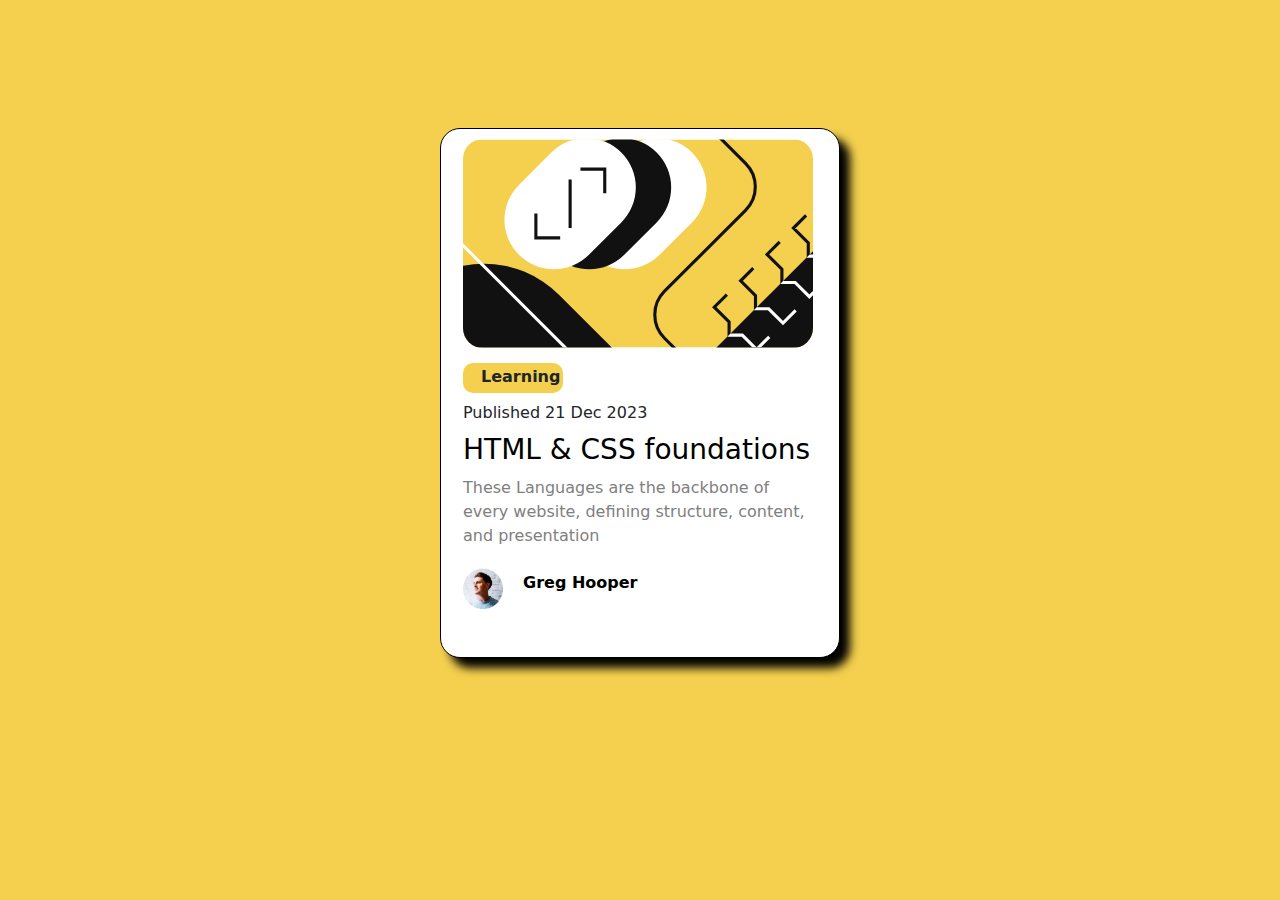
<file: index.html>
<!DOCTYPE html>
<html lang="en">
  <head>
    <meta charset="utf-8" />
    <meta name="viewport" content="width=device-width, initial-scale=1" />
    <title>Blog Page</title>
    <link
      href="https://cdn.jsdelivr.net/npm/bootstrap@5.3.3/dist/css/bootstrap.min.css"
      rel="stylesheet"
      integrity="sha384-QWTKZyjpPEjISv5WaRU9OFeRpok6YctnYmDr5pNlyT2bRjXh0JMhjY6hW+ALEwIH"
      crossorigin="anonymous"
    />
    <link rel="stylesheet" href="./blog.css" />
  </head>
  <body>
    <div class="container-fluid">
      <img class="img" src="./illustration-article.svg" alt="" />
      <div class="button">
        <a class="btn" href="#"> <b>Learning</b></a>
      </div>
      <h6>Published 21 Dec 2023</h6>
      <h3><a href="#">HTML & CSS foundations</a></h3>
      <p>
        These Languages are the backbone of every website, defining structure,
        content, and presentation
      </p>
      <div class="profile">
        <img src="./image-avatar.webp" />
        <p><b>Greg Hooper</b></p>
      </div>
    </div>

    <script
      src="https://cdn.jsdelivr.net/npm/bootstrap@5.3.3/dist/js/bootstrap.bundle.min.js"
      integrity="sha384-YvpcrYf0tY3lHB60NNkmXc5s9fDVZLESaAA55NDzOxhy9GkcIdslK1eN7N6jIeHz"
      crossorigin="anonymous"
    ></script>
  </body>
</html>
</file>
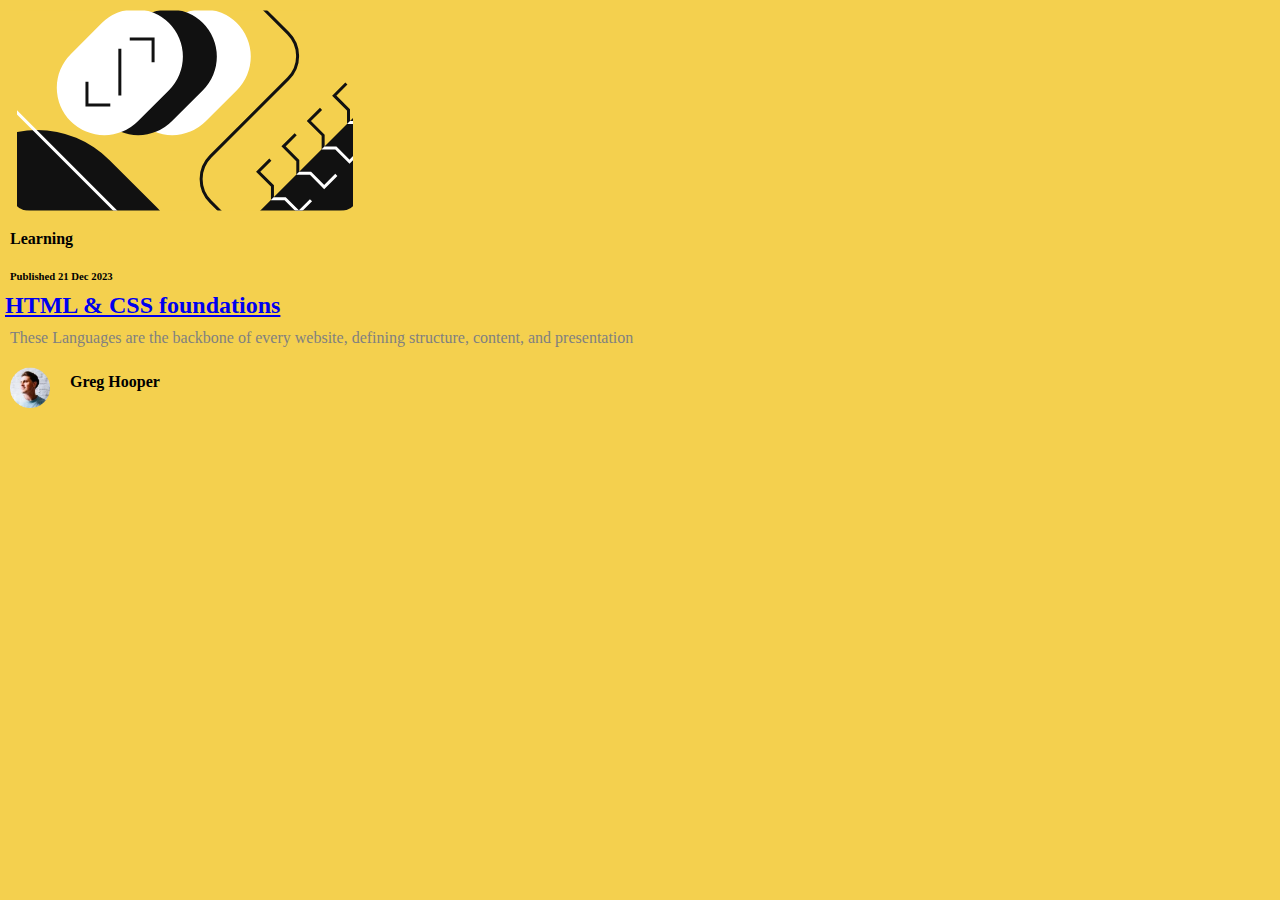
<file: blog.html>
<!DOCTYPE html>
<html lang="en">
  <head>
    <meta charset="UTF-8" />
    <meta name="viewport" content="width=device-width, initial-scale=1.0" />
    <title>Blog Post</title>
    <link rel="stylesheet" href="./blog.css" />
  </head>
  <body>
    <div class="container">
      <svg
        class="img"
        xmlns="http://www.w3.org/2000/svg"
        width="336"
        height="201"
        fill="none"
        viewBox="0 0 336 201"
      >
        <g clip-path="url(#a)">
          <path fill="#F4D04E" d="M0 .5h336v200H0z" />
          <rect
            width="139"
            height="95"
            x="87.996"
            y="77.729"
            fill="#fff"
            rx="47.5"
            transform="rotate(-45 87.996 77.729)"
          />
          <rect
            width="139"
            height="95"
            x="54.055"
            y="77.729"
            fill="#111"
            rx="47.5"
            transform="rotate(-45 54.055 77.729)"
          />
          <path
            fill="#111"
            d="M234.864 209.036 451.4-7.5l67.175 67.175-216.536 216.536z"
          />
          <rect
            width="139"
            height="95"
            x="20.114"
            y="77.729"
            fill="#fff"
            rx="47.5"
            transform="rotate(-45 20.114 77.729)"
          />
          <rect
            width="204.19"
            height="270.554"
            fill="#111"
            rx="102.095"
            transform="scale(-1 1) rotate(45 -103.887 14.564)"
          />
          <path
            stroke="#fff"
            stroke-width="3"
            d="m6.69-357.5 135.583 135.727c12.481 12.494 12.481 32.737 0 45.231L-45.544 11.475c-12.481 12.494-12.481 32.737 0 45.23L107.088 209.5"
          />
          <path
            stroke="#111"
            stroke-width="3"
            d="M69.965 71.719v23.334h23.334M136.079 52.273V28.94h-23.334M102.845 38.838v46.67M210.364-37.5l60.873 60.873c12.497 12.496 12.497 32.758 0 45.254l-77.745 77.746c-12.497 12.496-12.497 32.758 0 45.254l69.872 69.873"
          />
          <path
            stroke="#111"
            stroke-width="3"
            d="m253.339 149.574-12.144 12.145 14.256 14.257v12.672h12.673l13.729 13.729 12.145-12.145M278.685 124.228l-12.145 12.145 14.257 14.257v12.673h12.673l13.729 13.729 12.145-12.145M304.031 98.883l-12.145 12.144 14.257 14.257v12.673h12.673l13.729 13.729 12.144-12.145M329.376 73.537l-12.145 12.145 14.257 14.257v12.672h12.673l13.729 13.729 12.145-12.144"
          />
          <path
            stroke="#fff"
            stroke-width="5"
            d="m354.722 48.191-12.145 12.145 14.257 14.257v12.673h12.673l13.729 13.729 12.145-12.145"
          />
          <mask
            id="b"
            width="285"
            height="285"
            x="234"
            y="-8"
            maskUnits="userSpaceOnUse"
            style="mask-type: alpha"
          >
            <path
              fill="#111"
              d="M234.864 209.036 451.4-7.5l67.175 67.175-216.536 216.536z"
            />
          </mask>
          <g stroke="#fff" mask="url(#b)">
            <path
              stroke-width="3"
              d="m253.339 149.574-12.144 12.145 14.256 14.257v12.672h12.673l13.729 13.729 12.145-12.145M278.685 124.228l-12.145 12.145 14.257 14.257v12.673h12.673l13.729 13.729 12.145-12.145M304.031 98.883l-12.145 12.144 14.257 14.257v12.673h12.673l13.729 13.729 12.144-12.145M329.376 73.537l-12.145 12.145 14.257 14.257v12.672h12.673l13.729 13.729 12.145-12.145"
            />
            <path
              stroke-width="5"
              d="m354.722 48.191-12.145 12.145 14.257 14.257v12.673h12.673l13.729 13.729 12.145-12.145"
            />
          </g>
        </g>
        <defs>
          <clipPath id="a"><path fill="#fff" d="M0 .5h336v200H0z" /></clipPath>
        </defs>
      </svg>
      <div class="button"><b>Learning</b></div>
      <h6>Published 21 Dec 2023</h6>
      <h2><a href="#">HTML & CSS foundations</a></h2>
      <p>
        These Languages are the backbone of every website, defining structure,
        content, and presentation
      </p>
      <div class="profile">
        <img src="./image-avatar.webp" />
        <p><b>Greg Hooper</b></p>
      </div>
    </div>
  </body>
</html>
</file>
<file: blog.css>
* {
  box-sizing: border-box;
  margin: 0;
  padding: 0;
}
body {
  background-color: hsl(47, 88%, 63%);
}
.container-fluid {
  background-color: hsl(0, 0%, 100%);
  width: 400px;
  height: 500px;
  box-shadow: 10px 10px 10px black;
  border: 1px black solid;
  border-radius: 20px;
  margin: 10% auto;
}
.img {
  width: 350px;
  border-radius: 20px;
  margin: 10px 10px;
}
.button {
  background-color: hsl(47, 88%, 63%);
  margin: 5px 10px;
  width: 100px;
  height: 30px;
  border-radius: 10px;
}
a {
  margin-left: 5px;
  margin-top: -5px;
}
h6 {
  margin: 10px 10px;
}
h3 a {
  margin: 10px 10px;
  color: hsl(0, 0%, 0%);
  text-decoration: none;
}
p {
  color: hsl(0, 0%, 50%);
  margin: 10px 10px;
}
.profile img {
  margin-left: 10px;
  margin-top: 10px;
  width: 40px;
}
.profile {
  display: flex;
  align-items: center;
}
.profile p {
  margin: 0 20px;
  color: black;
}
a:hover {
  color: hsl(47, 88%, 63%);
}
@media screen and (min-width: 840px) {
  .container-fluid {
    background-color: white;
    width: 400px;
    height: 530px;
    box-shadow: 10px 10px 10px black;
    border: 1px black solid;
    border-radius: 20px;
    margin: 10% auto;
  }
  h3 a {
    text-decoration: none;
    color: black;
  }
}
</file>
